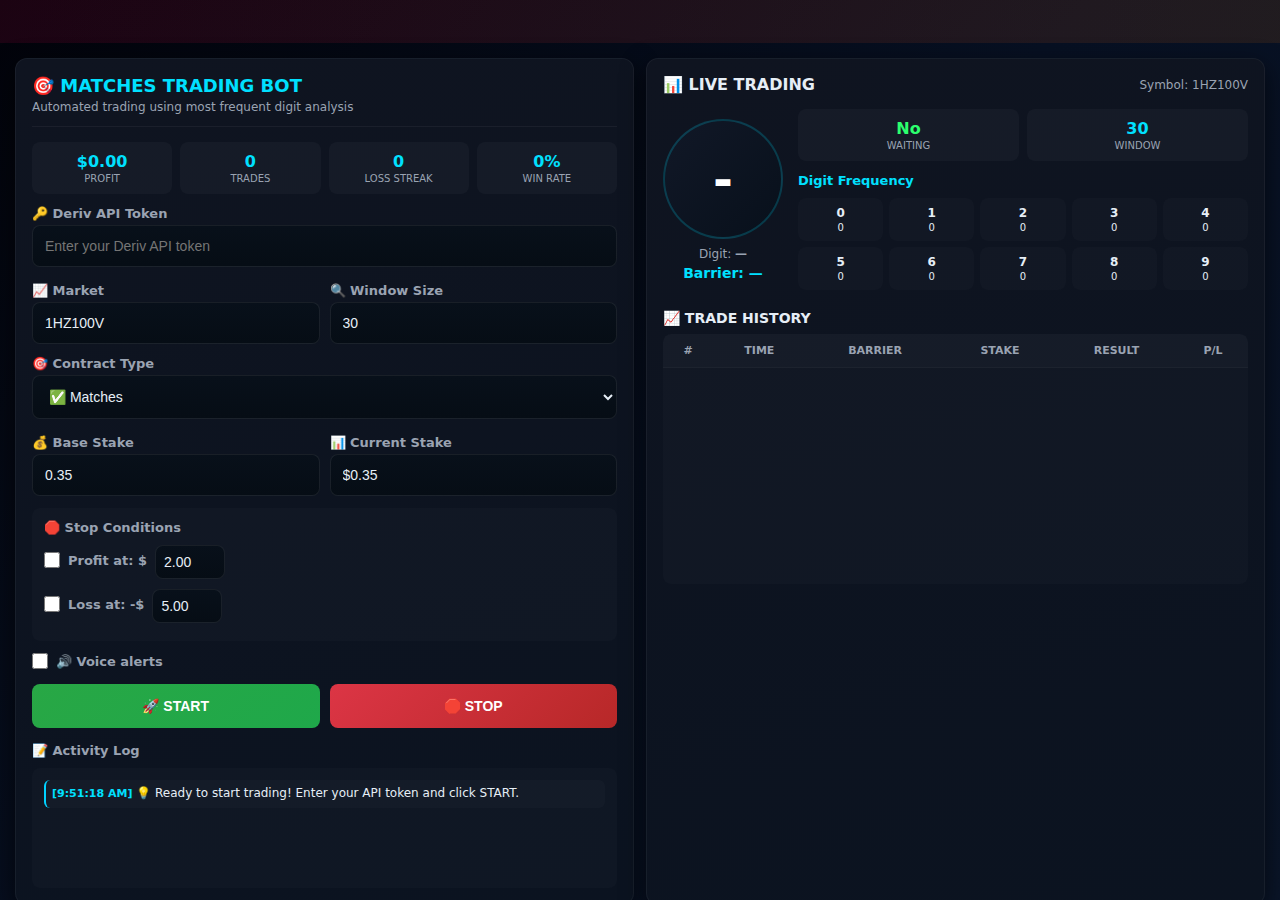
<file: bot.html>
<!DOCTYPE html>
<html lang="en">
<head>
  <meta charset="utf-8"/>
  <meta name="viewport" content="width=device-width,initial-scale=1"/>
  <title>NUCH BOT — Matches (Most Frequent Digit)</title>
  <style>
    :root{
      --bg:#070812; --card:#0f1420; --muted:#9aa3b2; --accent:#00e0ff;
      --green:#28a745; --red:#dc3545; --yellow:#ffc107; --purple:#7e5cff;
      --glass: rgba(255,255,255,0.03);
      --panel-radius:12px; --element-radius:8px;
    }
    *{box-sizing:border-box; margin:0; padding:0;}
    html,body{height:100%;font-family:'Segoe UI',system-ui,-apple-system,sans-serif;background:linear-gradient(135deg,#02030a 0%, #071022 50%, #0a1528 100%);color:#e6eef6; overflow-x:hidden;}
    .container{max-width:100%;margin:0 auto;padding:10px;display:flex;flex-direction:column;gap:12px;}
    .panel{background:linear-gradient(165deg,var(--card) 0%, #0b1320 100%);border-radius:var(--panel-radius);padding:16px;box-shadow:0 8px 25px rgba(0,0,0,0.6);border:1px solid rgba(255,255,255,0.05);}
    .panel-header{margin-bottom:15px;padding-bottom:12px;border-bottom:1px solid rgba(255,255,255,0.05);}
    h1{margin:0;font-size:18px;color:var(--accent);font-weight:800;}
    .subtitle{color:var(--muted);font-size:12px;margin-top:4px;}
    label{display:block;font-size:13px;color:var(--muted);margin-top:12px;font-weight:600;}
    input[type="text"], input[type="password"], input[type="number"], select {
      width:100%;padding:12px;border-radius:var(--element-radius);border:1px solid rgba(255,255,255,0.08);background:linear-gradient(180deg,#08101a 0%, #060d15 100%);color:#e6eef6;font-size:14px;margin-top:4px;}
    input:focus, select:focus{border-color:var(--accent);box-shadow:0 0 0 2px rgba(0,224,255,0.2);outline:none;}
    .grid2{display:grid;grid-template-columns:1fr 1fr;gap:10px;margin-top:4px;}
    .btn{width:100%;padding:14px;border-radius:var(--element-radius);border:none;cursor:pointer;font-weight:800;font-size:14px;transition:all 0.3s ease;}
    .btn-start{background:linear-gradient(135deg,var(--green),#1fa84a);color:white;}
    .btn-stop{background:linear-gradient(135deg,var(--red),#b72828);color:white;}
    .stat-big{font-size:22px;font-weight:900;color:var(--accent);}
    .small{font-size:11px;color:var(--muted);}
    .stats-grid{display:grid;grid-template-columns:repeat(4,1fr);gap:8px;margin:12px 0;}
    .stat-card{background:rgba(255,255,255,0.03);padding:10px;border-radius:var(--element-radius);text-align:center;}
    .stat-value{font-size:16px;font-weight:800;color:var(--accent);}
    .stat-label{font-size:10px;color:var(--muted);margin-top:2px;}
    #circle{width:120px;height:120px;border-radius:50%;display:flex;flex-direction:column;align-items:center;justify-content:center;font-size:48px;font-weight:900;color:#fff;background:linear-gradient(135deg,#111827 0%, #08101b 100%);margin:auto;border:2px solid rgba(0,224,255,0.2);}
    table{width:100%;border-collapse:collapse;font-size:12px;}
    th,td{padding:10px 8px;border-bottom:1px solid rgba(255,255,255,0.03);text-align:center;}
    th{color:var(--muted);font-weight:700;font-size:11px;background:rgba(255,255,255,0.02);}
    tr:hover{background:rgba(255,255,255,0.02);}
    .log-wrap{height:250px;overflow:auto;border-radius:var(--element-radius);background:rgba(255,255,255,0.02);}
    .win{color:var(--green);font-weight:800;}
    .loss{color:var(--red);font-weight:800;}
    .banner-wrap{overflow:hidden;padding:12px 0;background:linear-gradient(90deg, rgba(255,0,90,0.1), rgba(255,122,0,0.1));}
    .banner {
      display:inline-block;
      white-space:nowrap;
      padding-left:100%;
      font-weight:800;
      font-size:16px;
      animation: moveLeft 15s linear infinite;
      color:var(--accent);
    }
    @keyframes moveLeft { 0% { transform: translateX(0%);} 100% { transform: translateX(-100%);} }
    .freq-bar-container{display:grid;grid-template-columns:repeat(5,1fr);gap:6px;margin-top:10px;}
    .freq-bar{padding:8px;border-radius:var(--element-radius);text-align:center;background:rgba(255,255,255,0.02);font-size:12px;}
    .freq-bar.highlight{background:linear-gradient(135deg, var(--yellow), var(--purple));color:#000;font-weight:800;}
    .control-group{background:rgba(255,255,255,0.02);padding:12px;border-radius:var(--element-radius);margin:12px 0;}
    .switch{display:flex;align-items:center;gap:8px;margin:6px 0;font-size:12px;}
    .switch input[type="checkbox"]{width:16px;height:16px;}
    #miniLog{height:120px;overflow:auto;margin-top:10px;padding:12px;border-radius:var(--element-radius);background:rgba(255,255,255,0.02);font-size:12px;line-height:1.3;}
    .log-entry{margin-bottom:6px;padding:6px;border-radius:6px;background:rgba(255,255,255,0.02);}
    .log-time{color:var(--accent);font-weight:600;font-size:11px;}

    /* Mobile responsive */
    @media (min-width: 768px) {
      .container{flex-direction:row;padding:15px;}
      .panel{flex:1;}
    }
  </style>
</head>
<body>
  <div class="banner-wrap">
    <div class="banner">⚡ NUCH BOT — MATCHES TRADING • Most Frequent Digit Strategy</div>
  </div>

  <div class="container">
    <!-- Left Panel - Controls -->
    <div class="panel">
      <div class="panel-header">
        <h1>🎯 MATCHES TRADING BOT</h1>
        <div class="subtitle">Automated trading using most frequent digit analysis</div>
      </div>

      <div class="stats-grid">
        <div class="stat-card">
          <div class="stat-value" id="totalProfit">$0.00</div>
          <div class="stat-label">PROFIT</div>
        </div>
        <div class="stat-card">
          <div class="stat-value" id="tradeCount">0</div>
          <div class="stat-label">TRADES</div>
        </div>
        <div class="stat-card">
          <div class="stat-value" id="lossStreak">0</div>
          <div class="stat-label">LOSS STREAK</div>
        </div>
        <div class="stat-card">
          <div class="stat-value" id="winRate">0%</div>
          <div class="stat-label">WIN RATE</div>
        </div>
      </div>

      <label>🔑 Deriv API Token</label>
      <input id="token" type="password" placeholder="Enter your Deriv API token" />

      <div class="grid2">
        <div>
          <label>📈 Market</label>
          <input id="market" type="text" value="1HZ100V" />
        </div>
        <div>
          <label>🔍 Window Size</label>
          <input id="window" type="number" min="10" max="100" value="30" />
        </div>
      </div>

      <label>🎯 Contract Type</label>
      <select id="contractType">
        <option value="DIGITMATCH" selected>✅ Matches</option>
        <option value="DIGITDIFF">❌ Differs</option>
      </select>

      <div class="grid2">
        <div>
          <label>💰 Base Stake</label>
          <input id="stake" type="number" min="0.35" step="0.01" value="0.35" />
        </div>
        <div>
          <label>📊 Current Stake</label>
          <input id="currentStake" type="text" readonly value="$0.35" />
        </div>
      </div>

      <div class="control-group">
        <label style="margin-top:0;">🛑 Stop Conditions</label>
        <div class="switch">
          <input type="checkbox" id="stopOnProfit" />
          <label style="margin:0">Profit at: $</label>
          <input id="profitLimit" type="number" min="0.01" step="0.01" value="2.00" style="width:70px;padding:8px;" />
        </div>
        <div class="switch">
          <input type="checkbox" id="stopOnLoss" />
          <label style="margin:0">Loss at: -$</label>
          <input id="lossLimit" type="number" min="0.01" step="0.01" value="5.00" style="width:70px;padding:8px;" />
        </div>
      </div>

      <div class="switch">
        <input type="checkbox" id="voiceAlert" />
        <label style="margin:0">🔊 Voice alerts</label>
      </div>

      <div style="display:flex;gap:10px;margin-top:15px;">
        <button class="btn btn-start" id="startBtn">🚀 START</button>
        <button class="btn btn-stop" id="stopBtn">🛑 STOP</button>
      </div>

      <label style="margin-top:15px;">📝 Activity Log</label>
      <div id="miniLog"></div>
    </div>

    <!-- Right Panel - Live Data -->
    <div class="panel">
      <div style="display:flex;align-items:center;justify-content:space-between;margin-bottom:15px;">
        <div style="font-weight:800;font-size:16px;">📊 LIVE TRADING</div>
        <div style="font-size:12px;color:var(--muted)">Symbol: <span id="liveSymbol">1HZ100V</span></div>
      </div>

      <div style="display:flex;gap:15px;align-items:center;margin-bottom:20px;flex-wrap:wrap;">
        <div style="text-align:center">
          <div id="circle">
            <div id="circleDigit">-</div>
          </div>
          <div style="margin-top:8px;font-size:12px;color:var(--muted)">
            Digit: <strong id="currentDigit">—</strong>
          </div>
          <div style="margin-top:4px;font-size:14px;font-weight:800;color:var(--accent)">
            Barrier: <strong id="barrierText">—</strong>
          </div>
        </div>

        <div style="flex:1;min-width:200px;">
          <div style="display:grid;grid-template-columns:1fr 1fr;gap:8px;margin-bottom:12px;">
            <div class="stat-card">
              <div class="stat-value" id="waitingFlag">No</div>
              <div class="stat-label">WAITING</div>
            </div>
            <div class="stat-card">
              <div class="stat-value" id="windowSize">30</div>
              <div class="stat-label">WINDOW</div>
            </div>
          </div>

          <div>
            <div style="font-weight:800;margin-bottom:8px;color:var(--accent);font-size:13px;">Digit Frequency</div>
            <div id="freqBars" class="freq-bar-container"></div>
          </div>
        </div>
      </div>

      <div style="font-weight:800;margin-bottom:8px;font-size:14px;">📈 TRADE HISTORY</div>
      <div class="log-wrap">
        <table id="logTable">
          <thead>
            <tr>
              <th>#</th>
              <th>TIME</th>
              <th>BARRIER</th>
              <th>STAKE</th>
              <th>RESULT</th>
              <th>P/L</th>
            </tr>
          </thead>
          <tbody></tbody>
        </table>
      </div>
    </div>
  </div>

  <script>
    let ws = null;
    const state = {
      token: '',
      market: '1HZ100V',
      window: 30,
      ticks: [],
      isRunning: false,
      currentStake: 0.35,
      baseStake: 0.35,
      tradeCount: 0,
      winCount: 0,
      lossStreak: 0,
      totalProfit: 0,
      waitingResult: false,
      contractId: null,
      lastBarrier: null
    };

    // DOM Elements
    const elements = {
      miniLog: document.getElementById('miniLog'),
      totalProfit: document.getElementById('totalProfit'),
      tradeCount: document.getElementById('tradeCount'),
      lossStreak: document.getElementById('lossStreak'),
      winRate: document.getElementById('winRate'),
      circleDigit: document.getElementById('circleDigit'),
      currentDigit: document.getElementById('currentDigit'),
      barrierText: document.getElementById('barrierText'),
      waitingFlag: document.getElementById('waitingFlag'),
      freqBars: document.getElementById('freqBars'),
      windowSize: document.getElementById('windowSize'),
      logTableBody: document.querySelector('#logTable tbody'),
      liveSymbol: document.getElementById('liveSymbol')
    };

    function addMini(msg, type = 'info') {
      const t = new Date().toLocaleTimeString();
      const color = type === 'error' ? '#ff6b6b' : type === 'success' ? '#2cff6e' : '#00d1ff';
      elements.miniLog.innerHTML = `
        <div class="log-entry" style="border-left: 2px solid ${color}">
          <span class="log-time">[${t}]</span> ${msg}
        </div>
      ` + elements.miniLog.innerHTML;
    }

    function addLogRow(entry) {
      state.tradeCount += 1;
      if (entry.result === 'WIN') state.winCount += 1;
      
      const tr = document.createElement('tr');
      tr.innerHTML = `
        <td>${state.tradeCount}</td>
        <td class="small">${entry.time}</td>
        <td><strong>${entry.barrier}</strong></td>
        <td>$${entry.stake.toFixed(2)}</td>
        <td class="${entry.result === 'WIN' ? 'win' : 'loss'}">${entry.result}</td>
        <td class="${entry.profit >= 0 ? 'win' : 'loss'}">$${entry.profit.toFixed(2)}</td>
      `;
      elements.logTableBody.prepend(tr);
    }

    function updateUI() {
      elements.totalProfit.textContent = `$${state.totalProfit.toFixed(2)}`;
      elements.tradeCount.textContent = state.tradeCount;
      elements.lossStreak.textContent = state.lossStreak;
      elements.winRate.textContent = state.tradeCount > 0 ? `${Math.round((state.winCount / state.tradeCount) * 100)}%` : '0%';
      elements.waitingFlag.textContent = state.waitingResult ? 'Yes' : 'No';
      elements.waitingFlag.style.color = state.waitingResult ? '#ff6b6b' : '#2cff6e';
      document.getElementById('currentStake').value = `$${state.currentStake.toFixed(2)}`;
      elements.liveSymbol.textContent = state.market;
      elements.windowSize.textContent = state.window;
    }

    function speak(text) {
      if (!('speechSynthesis' in window)) return;
      const utter = new SpeechSynthesisUtterance(text);
      utter.lang = 'en-US';
      utter.rate = 1.0;
      window.speechSynthesis.speak(utter);
    }

    function computeFrequencies() {
      const freq = new Array(10).fill(0);
      state.ticks.forEach(d => {
        if (typeof d === 'number') freq[d]++;
      });
      return freq;
    }

    function mostFrequentDigit() {
      const freq = computeFrequencies();
      let best = 0, bestDigit = null;
      for (let i = 0; i < freq.length; i++) {
        if (freq[i] > best) {
          best = freq[i];
          bestDigit = i;
        }
      }
      return { digit: bestDigit, freq };
    }

    function renderFreqBars() {
      const { digit, freq } = mostFrequentDigit();
      elements.freqBars.innerHTML = '';
      const maxVal = Math.max(...freq, 1);
      
      for (let i = 0; i < 10; i++) {
        const el = document.createElement('div');
        el.className = `freq-bar ${i === digit ? 'highlight' : ''}`;
        el.innerHTML = `
          <div style="font-weight:800;">${i}</div>
          <div style="font-size:10px; margin-top:2px;">${freq[i]}</div>
        `;
        elements.freqBars.appendChild(el);
      }
    }

    function startBot() {
      state.token = document.getElementById('token').value.trim();
      state.market = (document.getElementById('market').value || '1HZ100V').trim().toUpperCase();
      state.window = parseInt(document.getElementById('window').value) || 30;
      state.baseStake = parseFloat(document.getElementById('stake').value) || 0.35;
      state.currentStake = state.baseStake;
      state.ticks = [];
      state.isRunning = true;
      state.tradeCount = 0;
      state.winCount = 0;
      state.lossStreak = 0;
      state.totalProfit = 0;
      state.waitingResult = false;
      state.lastBarrier = null;
      
      elements.logTableBody.innerHTML = '';
      elements.miniLog.innerHTML = '';
      
      if (!state.token) {
        addMini('❌ Please enter a valid API token', 'error');
        return;
      }
      
      addMini('🚀 Starting Matches Trading Bot...', 'success');
      connectWebsocket();
      updateUI();
    }

    function stopBot() {
      state.isRunning = false;
      if (ws) {
        try {
          ws.close();
        } catch (e) {}
      }
      addMini('🛑 Bot stopped manually', 'error');
      updateUI();
    }

    function connectWebsocket() {
      ws = new WebSocket('wss://ws.binaryws.com/websockets/v3?app_id=1089');
      
      ws.onopen = () => {
        addMini('🔗 WebSocket connected, authorizing...', 'success');
        ws.send(JSON.stringify({ authorize: state.token }));
      };
      
      ws.onerror = (e) => {
        addMini('❌ WebSocket error occurred', 'error');
        console.error('WebSocket error:', e);
      };
      
      ws.onclose = (ev) => {
        addMini('🔌 WebSocket connection closed', 'error');
        state.waitingResult = false;
        updateUI();
        if (state.isRunning) {
          setTimeout(() => {
            addMini('🔄 Attempting to reconnect...', 'info');
            connectWebsocket();
          }, 3000);
        }
      };
      
      ws.onmessage = (msg) => {
        try {
          const data = JSON.parse(msg.data);
          if (data.error) {
            addMini(`❌ Error: ${data.error.message || JSON.stringify(data.error)}`, 'error');
            if (data.error && data.error.code === 'AuthorizationRequired') stopBot();
            return;
          }
          handleWsMessage(data);
        } catch (err) {
          console.error('Parse error:', err);
        }
      };
    }

    function handleWsMessage(data) {
      if (data.msg_type === 'authorize') {
        addMini('✅ Authorization successful, subscribing to ticks...', 'success');
        ws.send(JSON.stringify({ ticks: state.market, subscribe: 1 }));
        return;
      }
      
      if (data.msg_type === 'tick') {
        const quote = data.tick && data.tick.quote;
        if (quote === undefined) return;
        const digit = parseInt(String(quote).slice(-1));
        onNewTick(digit);
        return;
      }
      
      if (data.msg_type === 'buy') {
        if (data.buy && data.buy.contract_id) {
          state.contractId = data.buy.contract_id;
          addMini(`📊 Trade placed - Contract ID: ${state.contractId}`, 'success');
          ws.send(JSON.stringify({
            proposal_open_contract: 1,
            contract_id: state.contractId,
            subscribe: 1
          }));
        } else {
          addMini('❌ Trade placement failed', 'error');
          state.waitingResult = false;
          updateUI();
        }
        return;
      }
      
      if (data.msg_type === 'proposal_open_contract') {
        const open = data.proposal_open_contract;
        if (!open) return;
        if (open.is_sold) {
          const profit = parseFloat(open.profit) || 0;
          let entryBarrier = state.lastBarrier;
          try {
            if ((!entryBarrier || entryBarrier === null) && open.entry_tick) {
              entryBarrier = parseInt(String(open.entry_tick).slice(-1));
            }
          } catch (e) {}
          handleContractResult(profit, entryBarrier);
        }
        return;
      }
    }

    function onNewTick(digit) {
      if (!state.isRunning) return;
      
      // Add new digit to ticks array
      state.ticks.push(digit);
      
      // Keep only the last 'window' ticks
      if (state.ticks.length > state.window) {
        state.ticks = state.ticks.slice(-state.window);
      }
      
      // Update displays
      elements.circleDigit.textContent = digit;
      elements.currentDigit.textContent = digit;
      
      // Render frequency bars
      renderFreqBars();
      
      // If not waiting for result and have enough data, place trade
      if (!state.waitingResult && state.ticks.length >= state.window) {
        placeTrade();
      }
      
      updateUI();
    }

    function placeTrade() {
      const { digit } = mostFrequentDigit();
      if (digit === null) return;
      
      state.lastBarrier = digit;
      state.waitingResult = true;
      
      const contractType = document.getElementById('contractType').value;
      const prediction = contractType === 'DIGITMATCH' ? 'Matches' : 'Differs';
      
      addMini(`🎯 Placing ${prediction} trade - Barrier: ${digit}, Stake: $${state.currentStake.toFixed(2)}`, 'info');
      
      // Update barrier display
      elements.barrierText.textContent = digit;
      
      // Send buy request - FIXED CURRENCY TO USD
      ws.send(JSON.stringify({
        buy: 1,
        price: state.currentStake,
        parameters: {
          amount: state.currentStake,
          basis: 'stake',
          contract_type: contractType,
          currency: 'USD', // ← FIXED TO USD
          duration: 1,
          duration_unit: 't',
          symbol: state.market,
          barrier: digit.toString()
        }
      }));
      
      updateUI();
    }

    function handleContractResult(profit, barrier) {
      state.waitingResult = false;
      
      const contractType = document.getElementById('contractType').value;
      const prediction = contractType === 'DIGITMATCH' ? 'Matches' : 'Differs';
      const isWin = profit > 0;
      const result = isWin ? 'WIN' : 'LOSS';
      
      // Update stats
      state.totalProfit += profit;
      
      if (isWin) {
        state.lossStreak = 0;
        state.currentStake = state.baseStake; // Reset to base stake after win
      } else {
        state.lossStreak++;
        // Martingale: double stake after loss
        state.currentStake = state.currentStake * 2;
      }
      
      // Add to log
      const logEntry = {
        time: new Date().toLocaleTimeString(),
        barrier: barrier || state.lastBarrier || '?',
        prediction: prediction,
        stake: state.currentStake / (isWin ? 1 : 2), // Show original stake
        result: result,
        profit: profit
      };
      
      addLogRow(logEntry);
      
      // Voice alert
      const voiceAlert = document.getElementById('voiceAlert').checked;
      if (voiceAlert) {
        speak(isWin ? 'Trade won' : 'Trade lost');
      }
      
      // Check stop conditions
      checkStopConditions();
      
      addMini(`📈 ${result} - P/L: $${profit.toFixed(2)} - Total: $${state.totalProfit.toFixed(2)}`, 
             isWin ? 'success' : 'error');
      updateUI();
    }

    function checkStopConditions() {
      const stopOnProfit = document.getElementById('stopOnProfit').checked;
      const profitLimit = parseFloat(document.getElementById('profitLimit').value) || 0;
      const stopOnLoss = document.getElementById('stopOnLoss').checked;
      const lossLimit = parseFloat(document.getElementById('lossLimit').value) || 0;
      
      if (stopOnProfit && state.totalProfit >= profitLimit) {
        addMini(`🎉 Profit target reached: $${state.totalProfit.toFixed(2)} - Stopping bot`, 'success');
        stopBot();
        return;
      }
      
      if (stopOnLoss && state.totalProfit <= -lossLimit) {
        addMini(`💸 Loss limit reached: $${Math.abs(state.totalProfit).toFixed(2)} - Stopping bot`, 'error');
        stopBot();
        return;
      }
    }

    // Event listeners
    document.getElementById('startBtn').addEventListener('click', startBot);
    document.getElementById('stopBtn').addEventListener('click', stopBot);

    // Initialize UI
    updateUI();
    renderFreqBars();
    addMini('💡 Ready to start trading! Enter your API token and click START.', 'info');
  </script>
</body>
</html>
</file>
